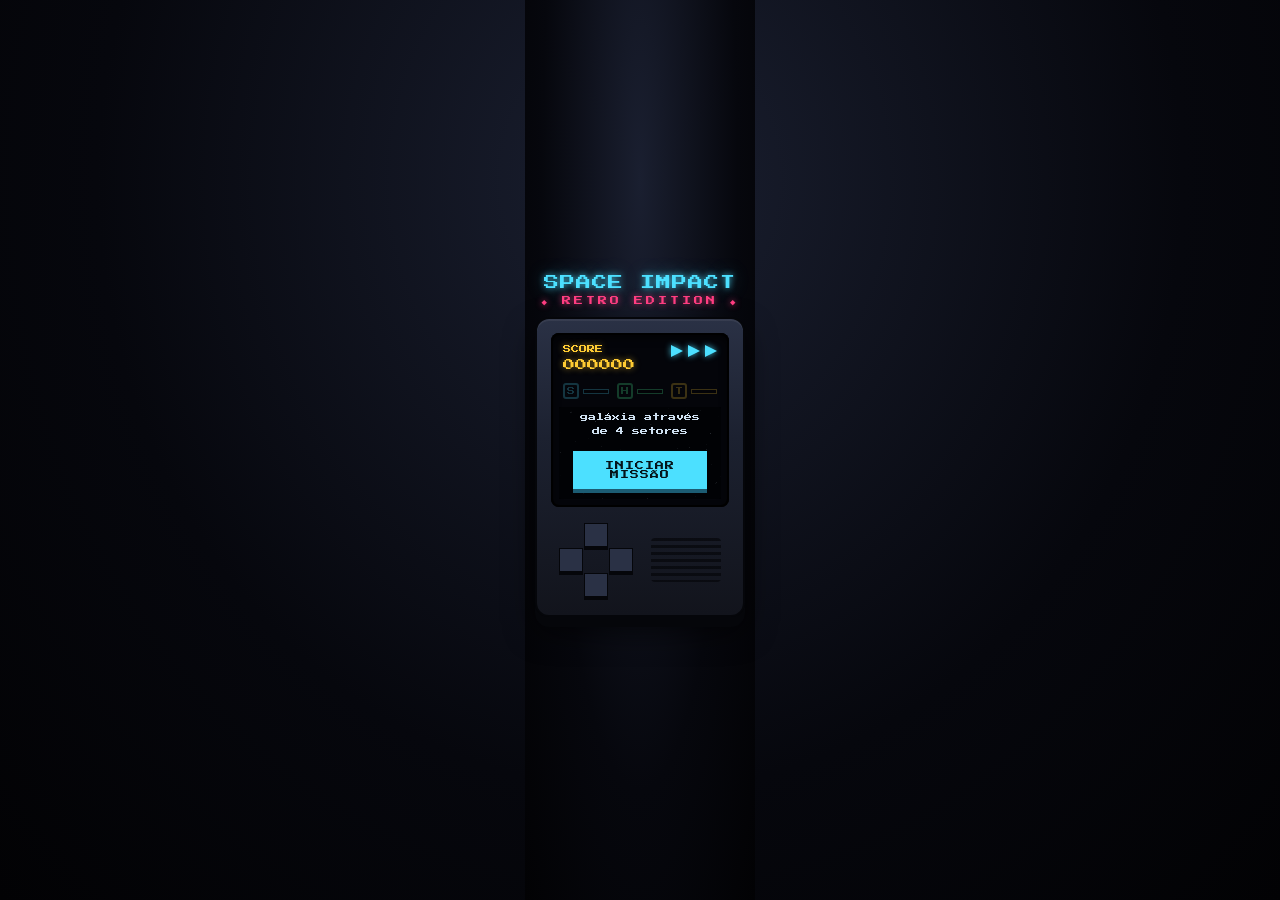
<file: Downloads/space_impact1.html>
<!DOCTYPE html>
<html lang="pt-BR">
<head>
<meta charset="UTF-8">
<meta name="viewport" content="width=device-width, initial-scale=1.0, maximum-scale=1.0, user-scalable=no, viewport-fit=cover">
<title>Space Impact Retro</title>
<link rel="preconnect" href="https://fonts.googleapis.com">
<link rel="preconnect" href="https://fonts.gstatic.com" crossorigin>
<link href="https://fonts.googleapis.com/css2?family=Press+Start+2P&display=swap" rel="stylesheet">
<style>
  :root{
    --cyan:#4ce0ff;
    --cyan-dim:#1c5c73;
    --magenta:#ff3d81;
    --amber:#ffcc33;
    --green:#4dff9e;
    --purple:#b678ff;
    --bezel-dark:#12141c;
    --bezel-mid:#1c2130;
    --bezel-light:#2a3145;
    --screen-edge:#04050a;
  }
  *{box-sizing:border-box;}
  html,body{
    margin:0; padding:0; height:100%;
    background:radial-gradient(ellipse at 50% 20%, #1a1f30 0%, #06070d 60%, #020204 100%);
    overscroll-behavior:none;
    touch-action:manipulation;
    font-family:'Press Start 2P', 'Courier New', monospace;
    color:#dfe8f5;
    display:flex; align-items:center; justify-content:center;
    min-height:100vh;
    -webkit-user-select:none; user-select:none;
  }
  .arcade{
    width:100%; max-width:560px; padding:14px 10px 22px;
  }
  .marquee{
    text-align:center;
    font-size:15px;
    letter-spacing:1px;
    color:var(--cyan);
    text-shadow:0 0 6px rgba(76,224,255,.8), 0 0 18px rgba(76,224,255,.35);
    margin-bottom:10px;
  }
  .marquee-sub{
    display:block;
    font-size:9px;
    color:var(--magenta);
    text-shadow:0 0 6px rgba(255,61,129,.8);
    margin-top:6px;
    letter-spacing:3px;
  }
  .console{
    background:linear-gradient(180deg, var(--bezel-light), var(--bezel-mid) 40%, var(--bezel-dark));
    border-radius:14px;
    padding:14px 14px 18px;
    box-shadow:0 10px 0 #05060a, 0 14px 30px rgba(0,0,0,.6), inset 0 2px 0 rgba(255,255,255,.06);
    border:2px solid #05060a;
  }
  .screen-bezel{
    background:var(--screen-edge);
    border-radius:8px;
    padding:8px;
    box-shadow:inset 0 0 0 2px #000, inset 0 4px 10px rgba(0,0,0,.8);
  }
  .hud-bar{
    display:flex; justify-content:space-between; align-items:flex-start;
    padding:2px 4px 8px;
  }
  .hud-score{
    font-size:8px; line-height:1.6; color:var(--amber);
    text-shadow:0 0 6px rgba(255,204,51,.6);
  }
  .hud-score span{ font-size:12px; }
  .hud-lives{ display:flex; gap:5px; margin-top:2px; }
  .life-icon{
    width:0; height:0;
    border-top:6px solid transparent;
    border-bottom:6px solid transparent;
    border-left:12px solid var(--cyan);
    filter:drop-shadow(0 0 3px rgba(76,224,255,.8));
    transition:opacity .2s, filter .2s;
  }
  .life-icon.dead{
    border-left-color:#2a3145;
    filter:none;
    opacity:.5;
  }
  .powerup-strip{
    display:flex; gap:8px; padding:0 4px 8px;
  }
  .pu-chip{
    display:flex; align-items:center; gap:4px;
    opacity:.22; transition:opacity .15s;
    font-size:8px;
  }
  .pu-chip.active{ opacity:1; }
  .pu-chip span{
    width:16px; height:16px; display:flex; align-items:center; justify-content:center;
    border:2px solid currentColor; border-radius:3px;
    font-size:8px;
  }
  #puShield{ color:var(--cyan); }
  #puHoming{ color:var(--green); }
  #puTriple{ color:var(--amber); }
  .pu-bar{ width:26px; height:5px; background:#000; border:1px solid currentColor; }
  .pu-fill{ height:100%; width:0%; background:currentColor; }
  .screen{
    position:relative;
    width:100%;
    aspect-ratio:16/9;
    background:#000;
    overflow:hidden;
    border-radius:2px;
  }
  #game{
    position:absolute; inset:0;
    width:100%; height:100%;
    display:block;
    image-rendering:pixelated;
    image-rendering:-moz-crisp-edges;
    image-rendering:crisp-edges;
  }
  .scanlines{
    position:absolute; inset:0; pointer-events:none;
    background:repeating-linear-gradient(0deg, rgba(0,0,0,.28) 0px, rgba(0,0,0,.28) 1px, transparent 1px, transparent 3px);
    mix-blend-mode:multiply;
  }
  .vignette{
    position:absolute; inset:0; pointer-events:none;
    box-shadow:inset 0 0 30px 8px rgba(0,0,0,.75);
  }
  .boss-health{
    position:absolute; top:6px; left:50%; transform:translateX(-50%);
    width:78%; text-align:center; pointer-events:none;
  }
  .boss-name{
    font-size:6px; color:var(--magenta); text-shadow:0 0 4px rgba(255,61,129,.9);
    margin-bottom:3px; letter-spacing:1px;
  }
  .boss-bar-bg{
    width:100%; height:7px; background:rgba(0,0,0,.6); border:1px solid var(--magenta);
  }
  .boss-bar-fill{
    height:100%; width:100%; background:var(--magenta);
  }
  .boss-banner{
    position:absolute; top:42%; left:0; right:0; text-align:center;
    font-size:8px; color:var(--magenta); text-shadow:0 0 8px rgba(255,61,129,1);
    pointer-events:none; animation:blinkwarn .5s steps(1) infinite;
  }
  @keyframes blinkwarn{ 50%{ opacity:.15; } }
  .overlay{
    position:absolute; inset:0; z-index:5;
    display:flex; flex-direction:column; align-items:center; justify-content:center;
    gap:10px; text-align:center; padding:14px;
    background:rgba(2,3,8,.72);
  }
  .overlay h1{ font-size:14px; color:var(--cyan); text-shadow:0 0 10px rgba(76,224,255,.8); margin:0; }
  .overlay h1.danger{ color:var(--magenta); text-shadow:0 0 10px rgba(255,61,129,.9); }
  .overlay h1.victory{ color:var(--amber); text-shadow:0 0 10px rgba(255,204,51,.9); }
  .overlay h2{ font-size:11px; color:var(--amber); text-shadow:0 0 8px rgba(255,204,51,.8); margin:0; }
  .overlay p{ font-size:8px; color:#cfe0f0; margin:2px 0; line-height:1.7; }
  .hint{ font-size:6px; color:#7c8aa5; line-height:1.9; margin-top:4px; }
  .pixel-btn{
    font-family:inherit; font-size:9px; color:#04141a;
    background:var(--cyan); border:none; padding:10px 14px;
    box-shadow:0 4px 0 var(--cyan-dim), 0 4px 0 0 var(--cyan-dim);
    cursor:pointer; letter-spacing:1px;
  }
  .pixel-btn:active{ transform:translateY(4px); box-shadow:none; }
  .controls-deco{
    display:flex; align-items:center; justify-content:space-between;
    margin-top:16px; padding:0 8px;
  }
  .dpad{
    position:relative; width:74px; height:74px;
  }
  .dpad-btn{
    position:absolute; width:24px; height:24px;
    background:var(--bezel-light);
    border:1px solid #05060a;
    box-shadow:0 3px 0 #05060a;
    touch-action:none;
  }
  .dpad-btn:active, .dpad-btn.pressed{ background:var(--cyan); box-shadow:0 1px 0 #05060a; transform:translateY(2px); }
  .dpad-btn.up{ top:0; left:25px; }
  .dpad-btn.down{ top:50px; left:25px; }
  .dpad-btn.left{ top:25px; left:0; }
  .dpad-btn.right{ top:25px; left:50px; }
  .speaker{
    width:70px; height:44px;
    background:repeating-linear-gradient(180deg, #05060a 0 3px, transparent 3px 7px);
    opacity:.7;
    border-radius:4px;
  }
</style>
</head>
<body>
<div class="arcade">
  <div class="marquee">SPACE IMPACT<span class="marquee-sub">◆ RETRO EDITION ◆</span></div>
  <div class="console">
    <div class="screen-bezel">
      <div class="hud-bar">
        <div class="hud-score">SCORE<br><span id="scoreVal">000000</span></div>
        <div class="hud-lives" id="livesWrap">
          <div class="life-icon" data-i="0"></div>
          <div class="life-icon" data-i="1"></div>
          <div class="life-icon" data-i="2"></div>
        </div>
      </div>
      <div class="powerup-strip" id="powerupStrip">
        <div class="pu-chip" id="puShield"><span>S</span><div class="pu-bar"><div class="pu-fill" id="puShieldFill"></div></div></div>
        <div class="pu-chip" id="puHoming"><span>H</span><div class="pu-bar"><div class="pu-fill" id="puHomingFill"></div></div></div>
        <div class="pu-chip" id="puTriple"><span>T</span><div class="pu-bar"><div class="pu-fill" id="puTripleFill"></div></div></div>
      </div>
      <div class="screen">
        <canvas id="game" width="320" height="180"></canvas>
        <div class="scanlines"></div>
        <div class="vignette"></div>
        <div class="boss-health" id="bossHealth" style="display:none">
          <div class="boss-name" id="bossName"></div>
          <div class="boss-bar-bg"><div class="boss-bar-fill" id="bossBarFill"></div></div>
        </div>
        <div class="boss-banner" id="bossBanner" style="display:none">⚠ CHEFE SE APROXIMA ⚠</div>

        <div class="overlay" id="overlayMenu">
          <h1>SPACE IMPACT</h1>
          <p>Defenda a galáxia através de 4 setores</p>
          <button class="pixel-btn" id="btnStart">INICIAR MISSÃO</button>
          <div class="hint">SETAS / WASD / D-PAD PARA MOVER<br>TIRO AUTOMÁTICO ATIVADO</div>
        </div>

        <div class="overlay" id="overlayTransition" style="display:none">
          <h2 id="transitionTitle">FASE 1</h2>
          <p id="transitionSub"></p>
        </div>

        <div class="overlay" id="overlayGameOver" style="display:none">
          <h1 class="danger">GAME OVER</h1>
          <p id="finalScore"></p>
          <p id="highScoreText"></p>
          <button class="pixel-btn" id="btnRestart">TENTAR NOVAMENTE</button>
        </div>

        <div class="overlay" id="overlayVictory" style="display:none">
          <h1 class="victory">GALÁXIA SALVA!</h1>
          <p id="victoryScore"></p>
          <button class="pixel-btn" id="btnRestart2">JOGAR NOVAMENTE</button>
        </div>
      </div>
    </div>
    <div class="controls-deco">
      <div class="dpad">
        <div class="dpad-btn up" data-dir="up"></div>
        <div class="dpad-btn down" data-dir="down"></div>
        <div class="dpad-btn left" data-dir="left"></div>
        <div class="dpad-btn right" data-dir="right"></div>
      </div>
      <div class="speaker"></div>
    </div>
  </div>
</div>

<script>
(function(){
"use strict";

// ---------- CONFIG ----------
var W = 320, H = 180;
var PLAYER_SPEED = 95;
var PLAYER_W = 18, PLAYER_H = 12;
var FIRE_COOLDOWN = 0.16;
var BULLET_SPEED = 210;
var HOMING_TURN_RATE = 4.6;
var ENEMY_HOMING_TURN_RATE = 2.2;
var POWERUP_DURATION = 12;
var POWERUP_DROP_CHANCE = 0.16;
var LEVEL_NAMES = ["SETOR ALFA", "CINTURAO DE ASTEROIDES", "NEBULOSA SOMBRIA", "NUCLEO ALIENIGENA"];
var BOSS_NAMES = ["SENTINELA CARMESIM", "DEVORADOR DE ASTEROIDES", "GUARDIAO NEBULAR", "NUCLEO COSMICO"];
var BOSS_PALETTES = [
  {main:'#ff5d5d', dark:'#a52323', accent:'#ffb347', core:'#fff2cc'},
  {main:'#c04dff', dark:'#6b1fa5', accent:'#ff8cf0', core:'#fff0ff'},
  {main:'#3fe0c8', dark:'#0f7a68', accent:'#8cffea', core:'#eafff9'},
  {main:'#ffd23f', dark:'#a5661f', accent:'#ff5d5d', core:'#ffffff'}
];
var BOSS_SIZES = [{w:40,h:30},{w:44,h:32},{w:48,h:34},{w:54,h:38}];
var BOSS_ATTACKS = [
  ['spread','aimed'],
  ['spread','aimed','summon'],
  ['aimed','laser','summon'],
  ['spread','aimed','laser','summon','homingShot']
];

// ---------- CANVAS ----------
var canvas = document.getElementById('game');
var ctx = canvas.getContext('2d');
ctx.imageSmoothingEnabled = false;

// ---------- DOM ----------
var scoreValEl = document.getElementById('scoreVal');
var lifeIcons = document.querySelectorAll('.life-icon');
var puEls = {
  shield: {chip:document.getElementById('puShield'), fill:document.getElementById('puShieldFill')},
  homing: {chip:document.getElementById('puHoming'), fill:document.getElementById('puHomingFill')},
  triple: {chip:document.getElementById('puTriple'), fill:document.getElementById('puTripleFill')}
};
var bossHealthEl = document.getElementById('bossHealth');
var bossNameEl = document.getElementById('bossName');
var bossBarFillEl = document.getElementById('bossBarFill');
var bossBannerEl = document.getElementById('bossBanner');
var overlayMenu = document.getElementById('overlayMenu');
var overlayTransition = document.getElementById('overlayTransition');
var overlayGameOver = document.getElementById('overlayGameOver');
var overlayVictory = document.getElementById('overlayVictory');
var transitionTitleEl = document.getElementById('transitionTitle');
var transitionSubEl = document.getElementById('transitionSub');
var finalScoreEl = document.getElementById('finalScore');
var highScoreTextEl = document.getElementById('highScoreText');
var victoryScoreEl = document.getElementById('victoryScore');

// ---------- AUDIO ----------
var audioCtx = null;
function ensureAudio(){
  if(!audioCtx){
    try{ audioCtx = new (window.AudioContext||window.webkitAudioContext)(); }catch(e){}
  }
  if(audioCtx && audioCtx.state === 'suspended'){
    audioCtx.resume().catch(function(){});
  }
}
function playTone(freq,dur,type,vol,slideTo){
  if(!audioCtx) return;
  try{
    var t0 = audioCtx.currentTime;
    var osc = audioCtx.createOscillator();
    var gain = audioCtx.createGain();
    osc.type = type || 'square';
    osc.frequency.setValueAtTime(freq, t0);
    if(slideTo){ osc.frequency.exponentialRampToValueAtTime(Math.max(slideTo,1), t0+dur); }
    gain.gain.setValueAtTime(vol||0.1, t0);
    gain.gain.exponentialRampToValueAtTime(0.001, t0+dur);
    osc.connect(gain).connect(audioCtx.destination);
    osc.start(t0);
    osc.stop(t0+dur+0.02);
  }catch(e){}
}
function sfxShoot(){ playTone(760,0.05,'square',0.045); }
function sfxEnemyShoot(){ playTone(300,0.05,'square',0.03,180); }
function sfxHit(){ playTone(140,0.2,'square',0.13,50); }
function sfxHitSmall(){ playTone(500,0.04,'square',0.05); }
function sfxExplosion(){ playTone(120,0.35,'sawtooth',0.16,18); }
function sfxPowerup(){ playTone(440,0.07,'square',0.09,900); setTimeoutSafe(function(){playTone(660,0.08,'square',0.09,1200);},55); }
function sfxShieldBlock(){ playTone(600,0.1,'triangle',0.12,200); }
function sfxLaser(){ playTone(90,0.4,'sawtooth',0.14,400); }
function sfxBossDefeat(){ playTone(80,0.6,'sawtooth',0.2,20); }
function sfxGameOver(){ playTone(200,0.5,'sawtooth',0.16,40); }
function sfxLevelClear(){ playTone(523,0.09,'square',0.1); setTimeoutSafe(function(){playTone(659,0.09,'square',0.1);},100); setTimeoutSafe(function(){playTone(784,0.14,'square',0.1);},200); }
function sfxVictory(){ playTone(523,0.12,'square',0.1); setTimeoutSafe(function(){playTone(659,0.12,'square',0.1);},130); setTimeoutSafe(function(){playTone(784,0.12,'square',0.1);},260); setTimeoutSafe(function(){playTone(1046,0.3,'square',0.12);},390); }
// setTimeout wrapper kept only for short decorative jingles (not gameplay logic)
function setTimeoutSafe(fn,ms){ window.setTimeout(fn,ms); }

// ---------- INPUT ----------
var keys = {up:false,down:false,left:false,right:false};
var dpad = {up:false,down:false,left:false,right:false};

window.addEventListener('keydown', function(e){
  var k = e.key;
  if(k==='ArrowUp'||k==='w'||k==='W') keys.up=true;
  if(k==='ArrowDown'||k==='s'||k==='S') keys.down=true;
  if(k==='ArrowLeft'||k==='a'||k==='A') keys.left=true;
  if(k==='ArrowRight'||k==='d'||k==='D') keys.right=true;
  if(k==='ArrowUp'||k==='ArrowDown'||k==='ArrowLeft'||k==='ArrowRight'||k===' '){ e.preventDefault(); }
  if(k===' '||k==='Enter'){ handleConfirmKey(); }
});
window.addEventListener('keyup', function(e){
  var k = e.key;
  if(k==='ArrowUp'||k==='w'||k==='W') keys.up=false;
  if(k==='ArrowDown'||k==='s'||k==='S') keys.down=false;
  if(k==='ArrowLeft'||k==='a'||k==='A') keys.left=false;
  if(k==='ArrowRight'||k==='d'||k==='D') keys.right=false;
});
function handleConfirmKey(){
  if(state==='menu'){ ensureAudio(); startGame(); }
  else if(state==='gameover'){ ensureAudio(); startGame(); }
  else if(state==='victory'){ ensureAudio(); startGame(); }
}

var dpadButtons = document.querySelectorAll('.dpad-btn');
for(var di=0; di<dpadButtons.length; di++){
  (function(btn){
    var dir = btn.getAttribute('data-dir');
    btn.addEventListener('pointerdown', function(e){ e.preventDefault(); ensureAudio(); dpad[dir]=true; btn.classList.add('pressed'); });
    var release = function(){ dpad[dir]=false; btn.classList.remove('pressed'); };
    btn.addEventListener('pointerup', release);
    btn.addEventListener('pointerleave', release);
    btn.addEventListener('pointercancel', release);
  })(dpadButtons[di]);
}

document.getElementById('btnStart').addEventListener('click', function(){ ensureAudio(); startGame(); });
document.getElementById('btnRestart').addEventListener('click', function(){ ensureAudio(); startGame(); });
document.getElementById('btnRestart2').addEventListener('click', function(){ ensureAudio(); startGame(); });

// ---------- STATE ----------
var state = 'menu'; // menu, playing, transition, gameover, victory
var score = 0;
var lives = 3;
var sessionHigh = 0;
var currentLevel = 0;
var levelTimer = 0;
var waveQueue = [];
var bossPendingTimer = 0;
var bossTriggered = false;
var boss = null;
var transitionQueue = [];
var transitionTimer = 0;

var player = {
  x:20, y:H/2-6, w:PLAYER_W, h:PLAYER_H,
  fireTimer:0, invuln:0, alive:true,
  powerups:{shield:0, homing:0, triple:0}
};

var bullets = [];
var enemyBullets = [];
var enemies = [];
var asteroids = [];
var drops = [];
var particles = [];
var stars = [];

function clamp(v,min,max){ return Math.max(min,Math.min(max,v)); }
function rectsOverlap(a,b){ return a.x < b.x+b.w && a.x+a.w > b.x && a.y < b.y+b.h && a.y+a.h > b.y; }

// ---------- STARS ----------
function initStars(){
  stars = [];
  for(var i=0;i<80;i++){
    stars.push({
      x: Math.random()*W,
      y: Math.random()*H,
      speed: 12 + Math.random()*55,
      size: Math.random()<0.15 ? 2 : 1,
      phase: Math.random()*10,
      tw: 1+Math.random()*2
    });
  }
}
function updateStars(dt){
  for(var i=0;i<stars.length;i++){
    var s = stars[i];
    s.x -= s.speed*dt;
    if(s.x < 0){ s.x = W; s.y = Math.random()*H; }
  }
}
function levelTint(idx){
  if(idx===1) return 'rgba(90,60,140,0.05)';
  if(idx===2) return 'rgba(130,30,90,0.06)';
  if(idx===3) return 'rgba(255,90,10,0.05)';
  return null;
}
function drawStars(t){
  for(var i=0;i<stars.length;i++){
    var s = stars[i];
    ctx.globalAlpha = 0.4 + 0.6*Math.abs(Math.sin(t*s.tw + s.phase));
    ctx.fillStyle = '#dff2ff';
    ctx.fillRect(s.x, s.y, s.size, s.size);
  }
  ctx.globalAlpha = 1;
  var tint = levelTint(currentLevel);
  if(tint){ ctx.fillStyle = tint; ctx.fillRect(0,0,W,H); }
}

// ---------- SPRITES ----------
function drawPlayer(ctx,x,y,t,shieldActive){
  var flame = (Math.floor(t*20)%2===0) ? '#ff9d3f' : '#ffd23f';
  ctx.fillStyle = '#1c8fb5';
  ctx.fillRect(x, y+1, 5, 3);
  ctx.fillRect(x, y+8, 5, 3);
  ctx.fillStyle = '#3fd6ff';
  ctx.fillRect(x+4, y+3, 9, 6);
  ctx.fillRect(x+11, y+4, 4, 4);
  ctx.fillStyle = '#eaffff';
  ctx.fillRect(x+15, y+5, 3, 2);
  ctx.fillRect(x+7, y+5, 3, 2);
  ctx.fillStyle = flame;
  ctx.fillRect(x, y+5, 3, 2);
  if(shieldActive){
    ctx.strokeStyle = 'rgba(76,224,255,'+(0.5+0.3*Math.sin(t*6))+')';
    ctx.lineWidth = 1;
    ctx.beginPath();
    ctx.ellipse(x+9, y+6, 14, 11, 0, 0, Math.PI*2);
    ctx.stroke();
  }
}
function drawEnemyA(ctx,x,y){
  ctx.fillStyle = '#ff4d6d';
  ctx.fillRect(x+3,y,4,2);
  ctx.fillRect(x+1,y+2,8,3);
  ctx.fillRect(x,y+5,10,2);
  ctx.fillRect(x+2,y+7,6,2);
  ctx.fillStyle = '#ffb3c1';
  ctx.fillRect(x+4,y+3,2,2);
}
function drawEnemyB(ctx,x,y){
  ctx.fillStyle = '#c04dff';
  ctx.fillRect(x+2,y+2,12,8);
  ctx.fillRect(x,y+4,2,4);
  ctx.fillRect(x+14,y+4,2,4);
  ctx.fillStyle = '#7a1fb5';
  ctx.fillRect(x+2,y,4,2);
  ctx.fillRect(x+10,y,4,2);
  ctx.fillStyle = '#ffe6ff';
  ctx.fillRect(x+6,y+5,4,2);
}
function drawEnemyC(ctx,x,y){
  ctx.fillStyle = '#4dffa6';
  ctx.fillRect(x+2,y+1,8,2);
  ctx.fillRect(x,y+3,12,2);
  ctx.fillRect(x+2,y+5,8,2);
  ctx.fillStyle = '#0f6b45';
  ctx.fillRect(x+4,y+3,4,2);
}
function drawAsteroid(ctx,x,y){
  ctx.fillStyle = '#8a7a6a';
  ctx.fillRect(x+3,y,8,3);
  ctx.fillRect(x,y+3,14,8);
  ctx.fillRect(x+3,y+11,8,3);
  ctx.fillStyle = '#5c4f42';
  ctx.fillRect(x+2,y+5,3,3);
  ctx.fillRect(x+9,y+8,3,3);
}
function drawBoss(ctx,b,t){
  var x=b.x, y=b.y, w=b.w, h=b.h, pal=b.palette;
  var flash = b.hitFlash > 0;
  ctx.fillStyle = flash ? '#ffffff' : pal.main;
  ctx.fillRect(x+w*0.15, y+h*0.1, w*0.7, h*0.8);
  ctx.fillStyle = flash ? '#ffffff' : pal.dark;
  ctx.fillRect(x, y+h*0.35, w*0.2, h*0.3);
  ctx.fillRect(x+w-w*0.2, y+h*0.35, w*0.2, h*0.3);
  ctx.fillStyle = flash ? '#ffffff' : pal.accent;
  ctx.fillRect(x, y+h*0.12, w*0.14, h*0.16);
  ctx.fillRect(x, y+h*0.72, w*0.14, h*0.16);
  ctx.fillStyle = flash ? '#ffffff' : pal.core;
  ctx.fillRect(x+w*0.35, y+h*0.35, w*0.3, h*0.3);
  if(b.level>=1){
    ctx.fillStyle = flash ? '#ffffff' : pal.dark;
    ctx.fillRect(x+w*0.4, y, w*0.2, h*0.1);
    ctx.fillRect(x+w*0.4, y+h-h*0.1, w*0.2, h*0.1);
  }
}
function drawDrop(ctx,d,t){
  var bob = Math.sin(t*4+d.seed)*1.5;
  var cx = d.x, cy = d.y+bob;
  var bg,icon;
  if(d.type==='shield'){ bg='#123a4a'; icon='#4ce0ff'; }
  else if(d.type==='homing'){ bg='#0f3a28'; icon='#4dffa6'; }
  else { bg='#4a3a0a'; icon='#ffcc33'; }
  ctx.fillStyle = bg;
  ctx.fillRect(cx-6, cy-6, 12, 12);
  ctx.strokeStyle = icon;
  ctx.lineWidth = 1;
  if(d.type==='shield'){
    ctx.beginPath(); ctx.arc(cx,cy,3.5,0,Math.PI*2); ctx.stroke();
  } else if(d.type==='homing'){
    ctx.beginPath();
    ctx.moveTo(cx-3,cy); ctx.lineTo(cx+3,cy);
    ctx.moveTo(cx,cy-3); ctx.lineTo(cx,cy+3);
    ctx.stroke();
    ctx.fillStyle = icon;
    ctx.fillRect(cx-1,cy-1,2,2);
  } else {
    ctx.fillStyle = icon;
    ctx.fillRect(cx-4,cy-3,2,6);
    ctx.fillRect(cx-1,cy-3,2,6);
    ctx.fillRect(cx+2,cy-3,2,6);
  }
}
function drawPlayerBullet(ctx,b){
  ctx.fillStyle = b.homing ? '#4dffa6' : '#fff27a';
  ctx.fillRect(b.x-2, b.y-1, 4, 2);
}
function drawEnemyBullet(ctx,b){
  ctx.fillStyle = b.color || '#ff9d3f';
  var r = b.r || 2;
  ctx.fillRect(b.x-r, b.y-r, r*2, r*2);
}
function drawParticle(ctx,p){
  ctx.globalAlpha = Math.max(p.life/p.maxLife,0);
  ctx.fillStyle = p.color;
  ctx.fillRect(p.x,p.y,p.size,p.size);
  ctx.globalAlpha = 1;
}
function drawLaser(ctx,b,t){
  if(!b.laser) return;
  var y = b.laser.y;
  if(b.laser.phase==='warn'){
    ctx.fillStyle = 'rgba(255,61,129,'+(0.2+0.25*Math.abs(Math.sin(t*20)))+')';
    ctx.fillRect(0, y-9, b.x, 18);
  } else {
    ctx.fillStyle = 'rgba(255,61,129,0.85)';
    ctx.fillRect(0, y-9, b.x, 18);
    ctx.fillStyle = '#ffffff';
    ctx.fillRect(0, y-2, b.x, 4);
  }
}

// ---------- PARTICLES ----------
function spawnExplosion(x,y,color,count,power){
  count = count||10; power = power||40;
  for(var i=0;i<count;i++){
    var life = 0.3+Math.random()*0.35;
    particles.push({
      x:x, y:y,
      vx:(Math.random()-0.5)*power,
      vy:(Math.random()-0.5)*power,
      life:life, maxLife:life,
      size:1+Math.random()*2,
      color:color
    });
  }
}
function updateParticles(dt){
  for(var i=particles.length-1;i>=0;i--){
    var p = particles[i];
    p.x += p.vx*dt; p.y += p.vy*dt; p.life -= dt;
    if(p.life<=0) particles.splice(i,1);
  }
}

// ---------- LEVEL / WAVE GENERATION ----------
function pickType(level, r){
  if(level===0){ return r<0.8 ? 'A':'B'; }
  if(level===1){ if(r<0.45) return 'A'; if(r<0.75) return 'B'; return 'C'; }
  if(level===2){ if(r<0.3) return 'A'; if(r<0.65) return 'B'; return 'C'; }
  if(r<0.25) return 'A'; if(r<0.6) return 'B'; return 'C';
}
function buildWaves(level){
  var waves = [];
  var t = 1.2;
  var groupCount = 6 + level*2;
  for(var g=0; g<groupCount; g++){
    var formation = Math.floor(Math.random()*3);
    var size = 3 + Math.floor(Math.random()*2) + level;
    var baseY = 20 + Math.random()*140;
    for(var i=0;i<size;i++){
      var type = pickType(level, Math.random());
      var dt = 0, y = baseY;
      if(formation===0){ dt = i*0.18; y = baseY; }
      else if(formation===1){ dt = i*0.15; y = baseY + (i-size/2)*14; }
      else { dt = i*0.35; y = baseY + (i%2===0 ? -10 : 10); }
      waves.push({t:t+dt, type:type, y:clamp(y,14,160)});
    }
    t += Math.max(1.1, 2.6 - level*0.25) + Math.random()*0.6;
    if(level>=1 && Math.random()<0.35){
      waves.push({t:t-0.4, type:'asteroid', y:20+Math.random()*140});
    }
  }
  waves.sort(function(a,b){ return a.t-b.t; });
  return waves;
}
function createEnemy(level, type, y){
  if(type==='asteroid'){
    asteroids.push({x:W+14, y:y, w:14, h:14, hp:2+level, speed:24+level*4});
    return;
  }
  var cfgs = {
    A:{w:10,h:9,hp:1+Math.floor(level/2),speed:55+level*8,score:50,canShoot:false},
    B:{w:16,h:12,hp:3+level,speed:40+level*6,score:100,canShoot:true},
    C:{w:12,h:8,hp:1+Math.floor(level/2),speed:80+level*10,score:75,canShoot:false}
  };
  var cfg = cfgs[type];
  var pattern = type==='C' ? 'zigzag' : (Math.random()<0.5 ? 'sine' : 'straight');
  enemies.push({
    type:type, x:W+14, y:y, baseY:y, w:cfg.w, h:cfg.h,
    hp:cfg.hp, maxHp:cfg.hp, speed:cfg.speed, score:cfg.score, canShoot:cfg.canShoot,
    pattern:pattern, age:0, shootTimer:1+Math.random()*1.5, zzDir:1, lastFlip:0
  });
}
function loadLevelData(idx){
  levelTimer = 0;
  waveQueue = buildWaves(idx);
  enemies = [];
  asteroids = [];
  enemyBullets = [];
  drops = [];
  bossPendingTimer = 0;
  bossTriggered = false;
  boss = null;
  bossHealthEl.style.display = 'none';
  bossBannerEl.style.display = 'none';
}
function spawnFromQueue(dt){
  levelTimer += dt;
  while(waveQueue.length && waveQueue[0].t <= levelTimer){
    var wentry = waveQueue.shift();
    createEnemy(currentLevel, wentry.type, wentry.y);
  }
}

// ---------- BOSS ----------
function buildBoss(level){
  var size = BOSS_SIZES[level];
  var maxHp = 260 + level*220;
  return {
    level:level, name:BOSS_NAMES[level], hp:maxHp, maxHp:maxHp,
    w:size.w, h:size.h, palette:BOSS_PALETTES[level],
    x:W+60, y:H/2-size.h/2, restX:W-70-size.w, restY:H/2-size.h/2,
    state:'entering', bobT:Math.random()*10, hitFlash:0,
    attacks:BOSS_ATTACKS[level],
    timers:(function(){
      var o={};
      for(var i=0;i<BOSS_ATTACKS[level].length;i++){ o[BOSS_ATTACKS[level][i]] = 0.8+Math.random()*0.8; }
      return o;
    })(),
    laser:null, busyTimer:0, defeatT:0,
    scoreVal: 800 + level*400
  };
}
function isBossBusy(){ return !!(boss.laser) || boss.busyTimer>0; }
function attackCooldown(a){
  return {spread:2.4, aimed:1.4, laser:4.4, summon:5.6, homingShot:3.2}[a];
}
function executeAttack(a){
  var px = player.x+player.w/2, py = player.y+player.h/2;
  var bx = boss.x, by = boss.y+boss.h/2;
  if(a==='aimed'){
    var ang = Math.atan2(py-by, px-bx);
    for(var i=-1;i<=1;i++){
      var a2 = ang + i*0.12;
      enemyBullets.push({x:bx,y:by,vx:Math.cos(a2)*130,vy:Math.sin(a2)*130,color:'#ff3d81',r:2});
    }
    sfxEnemyShoot();
  } else if(a==='spread'){
    var n = 10;
    for(var j=0;j<n;j++){
      var a3 = (Math.PI*2/n)*j;
      enemyBullets.push({x:bx,y:by,vx:Math.cos(a3)*90,vy:Math.sin(a3)*90,color:'#ffb347',r:2});
    }
    sfxEnemyShoot();
  } else if(a==='homingShot'){
    var ang2 = Math.atan2(py-by, px-bx);
    enemyBullets.push({x:bx,y:by,vx:Math.cos(ang2)*68,vy:Math.sin(ang2)*68,color:'#4dffa6',r:3,homing:true});
    sfxEnemyShoot();
  } else if(a==='summon'){
    boss.busyTimer = 0.6;
    var cnt = 2;
    for(var k=0;k<cnt;k++){
      createEnemy(Math.max(0,currentLevel-1), Math.random()<0.5?'A':'C', 30+Math.random()*120);
    }
  } else if(a==='laser'){
    boss.laser = {phase:'warn', y:py, timer:0.7};
    sfxLaser();
  }
}
function updateLaser(dt){
  var lz = boss.laser;
  lz.timer -= dt;
  if(lz.phase==='warn' && lz.timer<=0){
    lz.phase = 'active'; lz.timer = 0.45;
  } else if(lz.phase==='active'){
    var bandHalf = 9;
    if(Math.abs((player.y+player.h/2) - lz.y) < bandHalf && player.x < boss.x){
      damagePlayer();
    }
    if(lz.timer<=0){ boss.laser = null; }
  }
}
function spawnBoss(){
  boss = buildBoss(currentLevel);
  bossHealthEl.style.display = 'block';
  bossNameEl.textContent = boss.name;
}
function updateBoss(dt,t){
  if(!boss) return;
  if(boss.hitFlash>0) boss.hitFlash -= dt;
  if(boss.state==='entering'){
    boss.x += (boss.restX - boss.x) * Math.min(1, dt*1.6);
    if(Math.abs(boss.x - boss.restX) < 1){ boss.x = boss.restX; boss.state='fighting'; }
  } else if(boss.state==='fighting'){
    boss.bobT += dt;
    boss.y = clamp(boss.restY + Math.sin(boss.bobT*0.8)*22, 10, H-boss.h-10);
    if(boss.laser){ updateLaser(dt); }
    else if(boss.busyTimer>0){ boss.busyTimer -= dt; }
    if(!isBossBusy()){
      for(var i=0;i<boss.attacks.length;i++){
        var atype = boss.attacks[i];
        boss.timers[atype] -= dt;
        if(boss.timers[atype] <= 0){
          executeAttack(atype);
          boss.timers[atype] = attackCooldown(atype) + Math.random()*0.6;
          break;
        }
      }
    }
    if(rectsOverlap(player, boss) && player.alive){ damagePlayer(); }
  } else if(boss.state==='defeated'){
    boss.defeatT -= dt;
    if(Math.random()<0.6){
      spawnExplosion(boss.x+Math.random()*boss.w, boss.y+Math.random()*boss.h, '#ffffff', 6, 55);
    }
    if(boss.defeatT<=0){
      boss = null;
      bossHealthEl.style.display = 'none';
      onLevelClear();
    }
  }
  if(boss && boss.state==='fighting'){
    bossBarFillEl.style.width = Math.max(0,(boss.hp/boss.maxHp*100))+'%';
  }
}

// ---------- PLAYER ----------
function updatePlayerMovement(dt){
  var up = keys.up||dpad.up, down = keys.down||dpad.down, left = keys.left||dpad.left, right = keys.right||dpad.right;
  var vx=0, vy=0;
  if(up) vy -= 1;
  if(down) vy += 1;
  if(left) vx -= 1;
  if(right) vx += 1;
  if(vx!==0 && vy!==0){ vx*=0.7071; vy*=0.7071; }
  player.x += vx*PLAYER_SPEED*dt;
  player.y += vy*PLAYER_SPEED*dt;
  player.x = clamp(player.x, 4, W-player.w-4);
  player.y = clamp(player.y, 4, H-player.h-4);
}
function spawnPlayerBullets(){
  var triple = player.powerups.triple>0;
  var homing = player.powerups.homing>0;
  var ox = player.x+player.w-2, oy = player.y+player.h/2;
  var angles = triple ? [-0.22,0,0.22] : [0];
  for(var i=0;i<angles.length;i++){
    var a = angles[i];
    bullets.push({x:ox,y:oy,vx:Math.cos(a)*BULLET_SPEED,vy:Math.sin(a)*BULLET_SPEED,homing:homing});
  }
}
function updateFiring(dt){
  if(!player.alive) return;
  player.fireTimer -= dt;
  if(player.fireTimer<=0){
    player.fireTimer = FIRE_COOLDOWN;
    spawnPlayerBullets();
    sfxShoot();
  }
}
function findNearestTarget(x,y){
  var best=null, bd=Infinity;
  for(var i=0;i<enemies.length;i++){
    var e=enemies[i];
    var d=Math.hypot((e.x+e.w/2)-x,(e.y+e.h/2)-y);
    if(d<bd){bd=d;best=e;}
  }
  for(var j=0;j<asteroids.length;j++){
    var a=asteroids[j];
    var d2=Math.hypot((a.x+7)-x,(a.y+7)-y);
    if(d2<bd){bd=d2;best=a;}
  }
  if(boss && boss.state==='fighting'){
    var d3=Math.hypot((boss.x+boss.w/2)-x,(boss.y+boss.h/2)-y);
    if(d3<bd){bd=d3;best=boss;}
  }
  return best;
}
function updateBullets(dt){
  for(var i=bullets.length-1;i>=0;i--){
    var b = bullets[i];
    if(b.homing){
      var target = findNearestTarget(b.x,b.y);
      if(target){
        var desired = Math.atan2((target.y+target.h/2)-b.y, (target.x+target.w/2)-b.x);
        var cur = Math.atan2(b.vy,b.vx);
        var diff = desired-cur;
        while(diff>Math.PI) diff -= Math.PI*2;
        while(diff<-Math.PI) diff += Math.PI*2;
        var maxTurn = HOMING_TURN_RATE*dt;
        var turn = clamp(diff,-maxTurn,maxTurn);
        var na = cur+turn;
        var spd = Math.hypot(b.vx,b.vy);
        b.vx = Math.cos(na)*spd; b.vy = Math.sin(na)*spd;
      }
    }
    b.x += b.vx*dt; b.y += b.vy*dt;
    if(b.x>W+10 || b.x<-10 || b.y<-10 || b.y>H+10) bullets.splice(i,1);
  }
}
function updateEnemyBullets(dt){
  for(var i=enemyBullets.length-1;i>=0;i--){
    var b = enemyBullets[i];
    if(b.homing){
      var desired = Math.atan2((player.y+player.h/2)-b.y,(player.x+player.w/2)-b.x);
      var cur = Math.atan2(b.vy,b.vx);
      var diff = desired-cur;
      while(diff>Math.PI) diff -= Math.PI*2;
      while(diff<-Math.PI) diff += Math.PI*2;
      var maxTurn = ENEMY_HOMING_TURN_RATE*dt;
      var turn = clamp(diff,-maxTurn,maxTurn);
      var na = cur+turn;
      var spd = Math.hypot(b.vx,b.vy);
      b.vx = Math.cos(na)*spd; b.vy = Math.sin(na)*spd;
    }
    b.x += b.vx*dt; b.y += b.vy*dt;
    if(b.x<-10 || b.x>W+10 || b.y<-10 || b.y>H+10) enemyBullets.splice(i,1);
  }
}
function updateEnemies(dt){
  for(var i=enemies.length-1;i>=0;i--){
    var e = enemies[i];
    e.age += dt;
    e.x -= e.speed*dt;
    if(e.pattern==='sine'){
      e.y = e.baseY + Math.sin(e.age*2.2)*18;
    } else if(e.pattern==='zigzag'){
      if(e.age - e.lastFlip > 0.55){ e.zzDir *= -1; e.lastFlip = e.age; }
      e.y += e.zzDir*55*dt;
    }
    e.y = clamp(e.y, 10, H-e.h-10);
    if(e.canShoot){
      e.shootTimer -= dt;
      if(e.shootTimer<=0 && e.x < W-20 && e.x > 10){
        var ang = Math.atan2((player.y+player.h/2)-(e.y+e.h/2), (player.x+player.w/2)-e.x);
        enemyBullets.push({x:e.x,y:e.y+e.h/2,vx:Math.cos(ang)*110,vy:Math.sin(ang)*110,color:'#ff9d3f',r:2});
        e.shootTimer = 1.6+Math.random()*1.2;
        sfxEnemyShoot();
      }
    }
    if(e.x < -30) enemies.splice(i,1);
  }
}
function updateAsteroids(dt){
  for(var i=asteroids.length-1;i>=0;i--){
    var a = asteroids[i];
    a.x -= a.speed*dt;
    if(a.x < -30) asteroids.splice(i,1);
  }
}
function updateDrops(dt){
  for(var i=drops.length-1;i>=0;i--){
    var d = drops[i];
    d.x -= 35*dt;
    if(d.x < -20) drops.splice(i,1);
  }
}
function maybeDropPowerup(x,y){
  if(Math.random() < POWERUP_DROP_CHANCE){
    var types = ['shield','homing','triple'];
    var type = types[Math.floor(Math.random()*3)];
    drops.push({x:x, y:y, type:type, seed:Math.random()*10});
  }
}
function activatePowerup(type){
  player.powerups[type] = POWERUP_DURATION;
}
function updatePowerupTimers(dt){
  for(var k in player.powerups){
    if(player.powerups[k] > 0) player.powerups[k] = Math.max(0, player.powerups[k]-dt);
  }
  if(player.invuln > 0) player.invuln = Math.max(0, player.invuln-dt);
}
function damagePlayer(){
  if(!player.alive) return;
  if(player.invuln > 0) return;
  if(player.powerups.shield > 0){
    sfxShieldBlock();
    spawnExplosion(player.x+9, player.y+6, '#4ce0ff', 6, 25);
    player.invuln = 0.25;
    return;
  }
  lives--;
  sfxHit();
  player.invuln = 2.0;
  spawnExplosion(player.x+9, player.y+6, '#ff4d6d', 14, 50);
  if(lives <= 0){
    lives = 0;
    player.alive = false;
    endGame();
  }
}

// ---------- COLLISIONS ----------
function handleCollisions(){
  for(var bi=bullets.length-1; bi>=0; bi--){
    var b = bullets[bi];
    var brect = {x:b.x-2,y:b.y-1,w:4,h:2};
    var hit = false;
    for(var ei=enemies.length-1; ei>=0 && !hit; ei--){
      var e = enemies[ei];
      if(rectsOverlap(brect,e)){
        hit = true;
        e.hp--;
        spawnExplosion(b.x,b.y,'#ffcc66',3,20);
        sfxHitSmall();
        if(e.hp<=0){
          score += e.score;
          var col = e.type==='A' ? '#ff4d6d' : (e.type==='B' ? '#c04dff' : '#4dffa6');
          spawnExplosion(e.x+e.w/2,e.y+e.h/2,col,12,45);
          maybeDropPowerup(e.x+e.w/2,e.y+e.h/2);
          enemies.splice(ei,1);
          sfxExplosion();
        }
      }
    }
    if(!hit){
      for(var ai=asteroids.length-1; ai>=0 && !hit; ai--){
        var a = asteroids[ai];
        if(rectsOverlap(brect,a)){
          hit = true;
          a.hp--;
          spawnExplosion(b.x,b.y,'#c9b8a3',3,20);
          if(a.hp<=0){
            score += 30;
            spawnExplosion(a.x+7,a.y+7,'#8a7a6a',10,40);
            asteroids.splice(ai,1);
            sfxExplosion();
          }
        }
      }
    }
    if(!hit && boss && boss.state==='fighting'){
      if(rectsOverlap(brect,boss)){
        hit = true;
        boss.hp--;
        boss.hitFlash = 0.08;
        spawnExplosion(b.x,b.y,'#ffffff',3,20);
        sfxHitSmall();
        if(boss.hp<=0){
          boss.hp = 0;
          boss.state = 'defeated';
          boss.defeatT = 1.0;
          score += boss.scoreVal;
          sfxBossDefeat();
        }
      }
    }
    if(hit) bullets.splice(bi,1);
  }

  if(player.alive && player.invuln<=0){
    for(var ei2=enemies.length-1; ei2>=0; ei2--){
      var e2 = enemies[ei2];
      if(rectsOverlap(player,e2)){
        spawnExplosion(e2.x+e2.w/2,e2.y+e2.h/2,'#ff4d6d',10,40);
        enemies.splice(ei2,1);
        damagePlayer();
        break;
      }
    }
  }
  if(player.alive && player.invuln<=0){
    for(var ai2=asteroids.length-1; ai2>=0; ai2--){
      var a2 = asteroids[ai2];
      if(rectsOverlap(player,a2)){
        spawnExplosion(a2.x+7,a2.y+7,'#8a7a6a',10,40);
        asteroids.splice(ai2,1);
        damagePlayer();
        break;
      }
    }
  }
  for(var ebi=enemyBullets.length-1; ebi>=0; ebi--){
    var eb = enemyBullets[ebi];
    var r = eb.r||2;
    var ebrect = {x:eb.x-r,y:eb.y-r,w:r*2,h:r*2};
    if(rectsOverlap(player,ebrect)){
      enemyBullets.splice(ebi,1);
      damagePlayer();
    }
  }
  for(var di=drops.length-1; di>=0; di--){
    var d = drops[di];
    var drect = {x:d.x-6,y:d.y-6,w:12,h:12};
    if(rectsOverlap(player,drect)){
      activatePowerup(d.type);
      drops.splice(di,1);
      sfxPowerup();
    }
  }
}

// ---------- LEVEL FLOW ----------
function checkLevelProgress(){
  if(!boss && bossPendingTimer<=0 && !bossTriggered && waveQueue.length===0 && enemies.length===0){
    bossPendingTimer = 1.8;
    bossTriggered = true;
    bossBannerEl.style.display = 'block';
  }
}
function updateBossPending(dt){
  if(bossPendingTimer>0){
    bossPendingTimer -= dt;
    if(bossPendingTimer<=0){
      bossBannerEl.style.display = 'none';
      spawnBoss();
    }
  }
}
function showTransitionOverlay(item){
  if(item.type==='clear'){
    transitionTitleEl.textContent = item.title;
    transitionSubEl.textContent = item.sub;
  } else {
    var lv = (item.prepareLevel!=null) ? item.prepareLevel : currentLevel;
    transitionTitleEl.textContent = 'SETOR ' + (lv+1) + ': ' + LEVEL_NAMES[lv];
    transitionSubEl.textContent = 'PREPARE-SE!';
  }
  overlayTransition.style.display = 'flex';
}
function onLevelClear(){
  if(currentLevel < LEVEL_NAMES.length-1){
    sfxLevelClear();
    transitionQueue = [
      {type:'clear', duration:2.2, title:'SETOR '+(currentLevel+1)+' CONCLUIDO!', sub:'PONTUACAO: '+score},
      {type:'intro', duration:1.6, prepareLevel:currentLevel+1}
    ];
    state = 'transition';
    transitionTimer = transitionQueue[0].duration;
    showTransitionOverlay(transitionQueue[0]);
  } else {
    sessionHigh = Math.max(sessionHigh, score);
    victoryScoreEl.textContent = 'PONTUACAO FINAL: '+score;
    overlayVictory.style.display = 'flex';
    state = 'victory';
    sfxVictory();
  }
}
function updateTransition(dt){
  transitionTimer -= dt;
  if(transitionTimer<=0){
    var done = transitionQueue.shift();
    if(done.prepareLevel != null){
      currentLevel = done.prepareLevel;
      loadLevelData(currentLevel);
    }
    if(transitionQueue.length){
      transitionTimer = transitionQueue[0].duration;
      showTransitionOverlay(transitionQueue[0]);
    } else {
      overlayTransition.style.display = 'none';
      state = 'playing';
    }
  }
}
function endGame(){
  sessionHigh = Math.max(sessionHigh, score);
  finalScoreEl.textContent = 'PONTUACAO: '+score;
  highScoreTextEl.textContent = 'RECORDE DA SESSAO: '+sessionHigh;
  overlayGameOver.style.display = 'flex';
  state = 'gameover';
  sfxGameOver();
}
function hideAllOverlays(){
  overlayMenu.style.display = 'none';
  overlayTransition.style.display = 'none';
  overlayGameOver.style.display = 'none';
  overlayVictory.style.display = 'none';
}
function startGame(){
  hideAllOverlays();
  score = 0; lives = 3; currentLevel = 0;
  player.x = 20; player.y = H/2-6; player.alive = true; player.invuln = 1.2;
  player.powerups = {shield:0,homing:0,triple:0};
  player.fireTimer = 0;
  bullets = []; enemyBullets = []; particles = [];
  loadLevelData(0);
  transitionQueue = [{type:'intro', duration:1.6, prepareLevel:null}];
  transitionTimer = transitionQueue[0].duration;
  showTransitionOverlay({type:'intro', prepareLevel:0});
  state = 'transition';
}

// ---------- HUD ----------
function updateHUD(){
  scoreValEl.textContent = String(score).padStart(6,'0');
  for(var i=0;i<lifeIcons.length;i++){
    var idx = parseInt(lifeIcons[i].getAttribute('data-i'),10);
    if(idx < lives) lifeIcons[i].classList.remove('dead');
    else lifeIcons[i].classList.add('dead');
  }
  for(var key in puEls){
    var active = player.powerups[key] > 0;
    puEls[key].chip.classList.toggle('active', active);
    puEls[key].fill.style.width = Math.max(0, player.powerups[key]/POWERUP_DURATION*100) + '%';
  }
}

// ---------- MAIN LOOP ----------
var lastTime = 0;
var clock = 0;
function update(dt){
  clock += dt;
  updateStars(dt);
  updateParticles(dt);
  if(state==='playing'){
    updatePlayerMovement(dt);
    updateFiring(dt);
    updateBullets(dt);
    updateEnemyBullets(dt);
    spawnFromQueue(dt);
    updateEnemies(dt);
    updateAsteroids(dt);
    updateDrops(dt);
    updateBossPending(dt);
    updateBoss(dt,clock);
    handleCollisions();
    updatePowerupTimers(dt);
    checkLevelProgress();
  } else if(state==='transition'){
    updateTransition(dt);
  }
}
function render(){
  ctx.clearRect(0,0,W,H);
  ctx.fillStyle = '#000';
  ctx.fillRect(0,0,W,H);
  drawStars(clock);
  if(state!=='menu'){
    for(var ai=0;ai<asteroids.length;ai++) drawAsteroid(ctx,asteroids[ai].x,asteroids[ai].y);
    for(var di=0;di<drops.length;di++) drawDrop(ctx,drops[di],clock);
    for(var ei=0;ei<enemies.length;ei++){
      var e = enemies[ei];
      if(e.type==='A') drawEnemyA(ctx,e.x,e.y);
      else if(e.type==='B') drawEnemyB(ctx,e.x,e.y);
      else drawEnemyC(ctx,e.x,e.y);
    }
    if(boss && (boss.state==='entering'||boss.state==='fighting'||boss.state==='defeated')){
      drawBoss(ctx,boss,clock);
      if(boss.laser) drawLaser(ctx,boss,clock);
    }
    for(var ebi=0;ebi<enemyBullets.length;ebi++) drawEnemyBullet(ctx,enemyBullets[ebi]);
    for(var bi=0;bi<bullets.length;bi++) drawPlayerBullet(ctx,bullets[bi]);
    for(var pi=0;pi<particles.length;pi++) drawParticle(ctx,particles[pi]);
    if(player.alive){
      var blinking = player.invuln>0 && Math.floor(player.invuln*12)%2===0;
      if(!blinking) drawPlayer(ctx,player.x,player.y,clock,player.powerups.shield>0);
    }
  }
  updateHUD();
}
function loop(ts){
  var dt = (ts-lastTime)/1000;
  if(!lastTime) dt = 0;
  lastTime = ts;
  dt = Math.min(dt,0.05);
  update(dt);
  render();
  requestAnimationFrame(loop);
}

initStars();
requestAnimationFrame(loop);

})();
</script>
</body>
</html>
</file>
